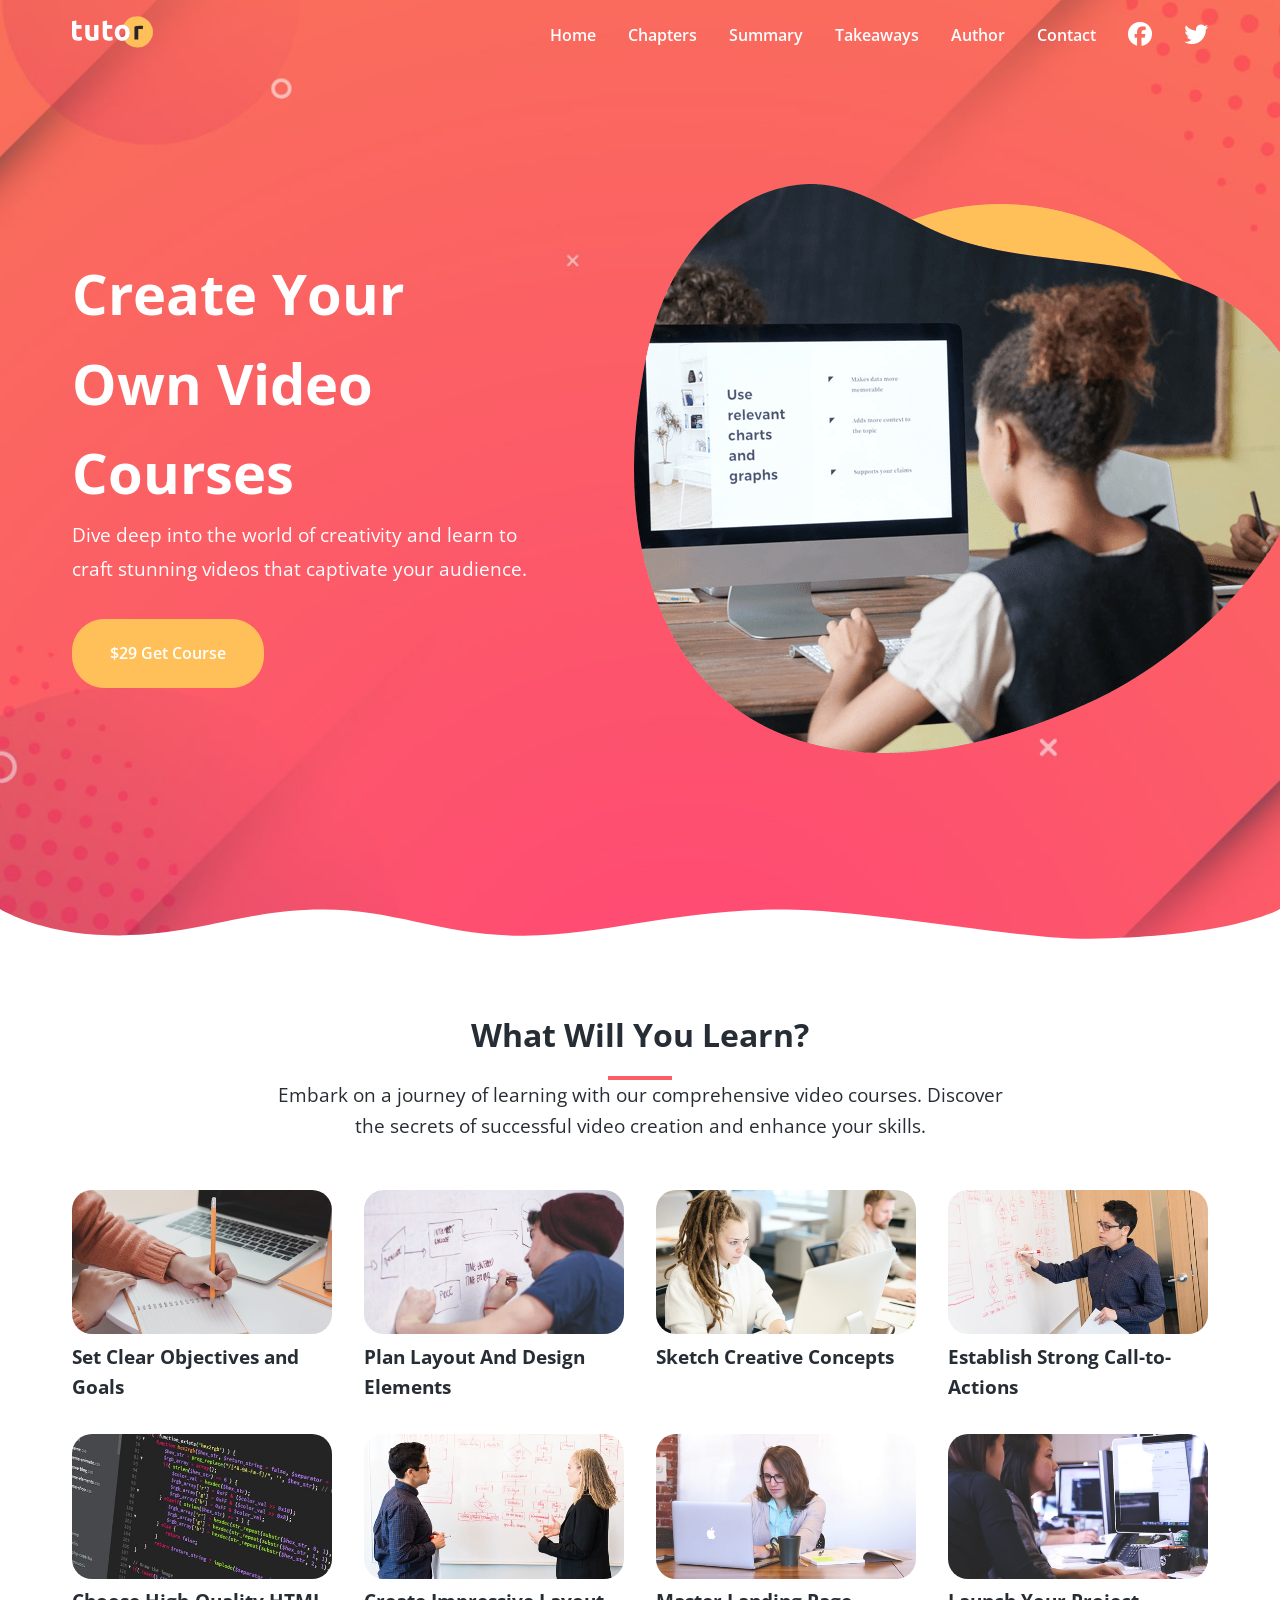
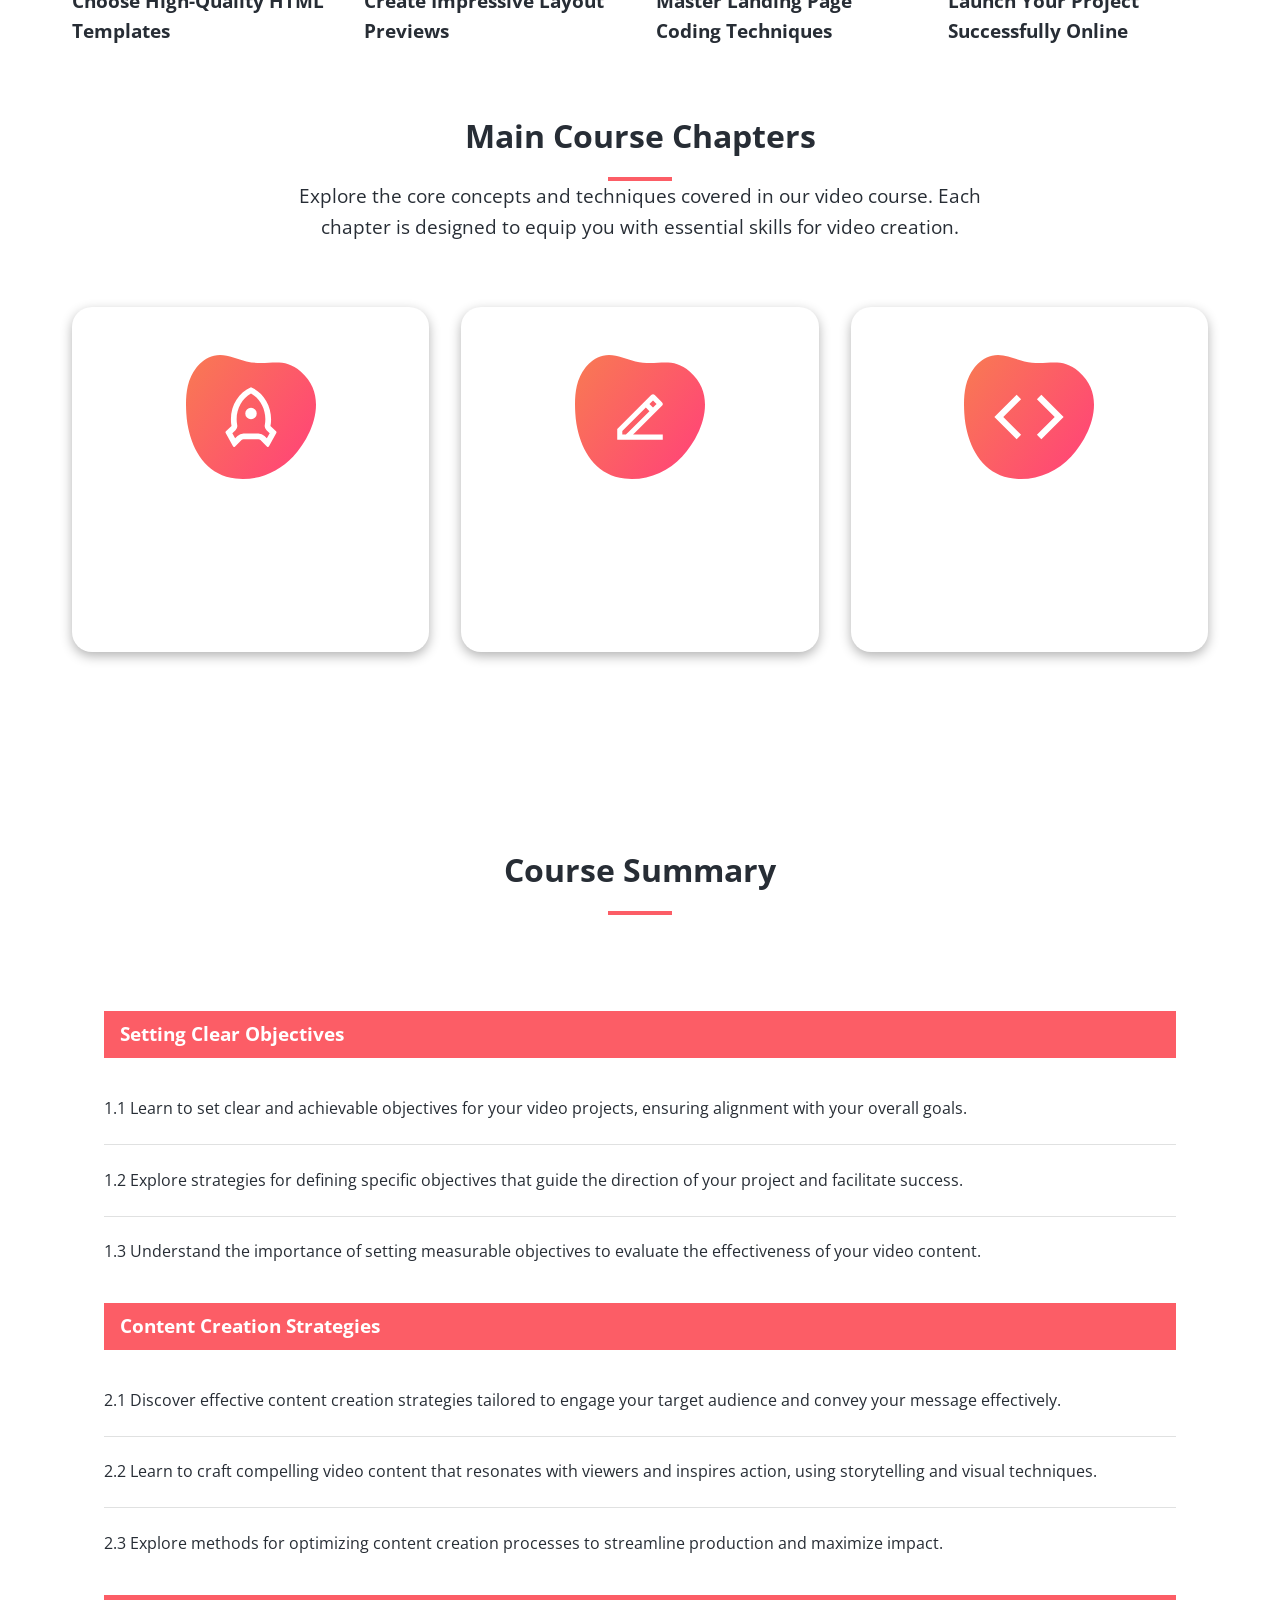
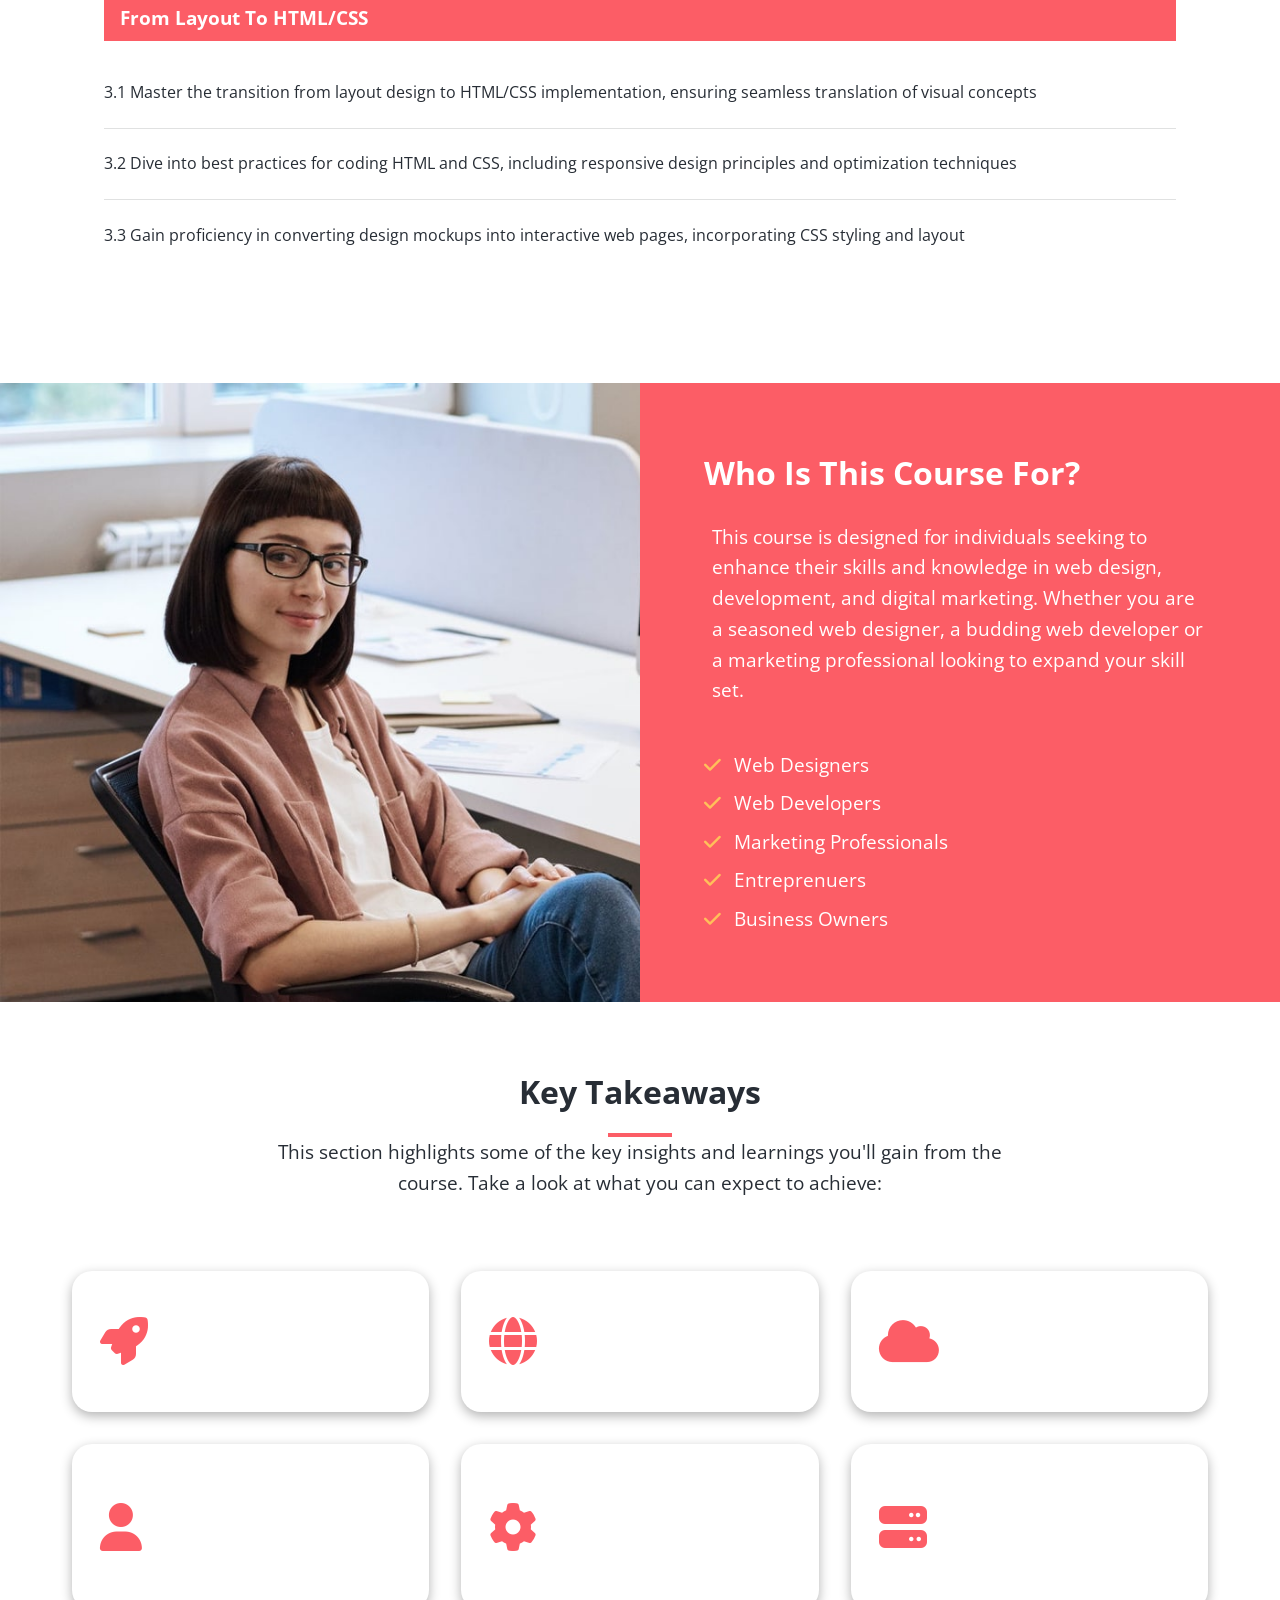
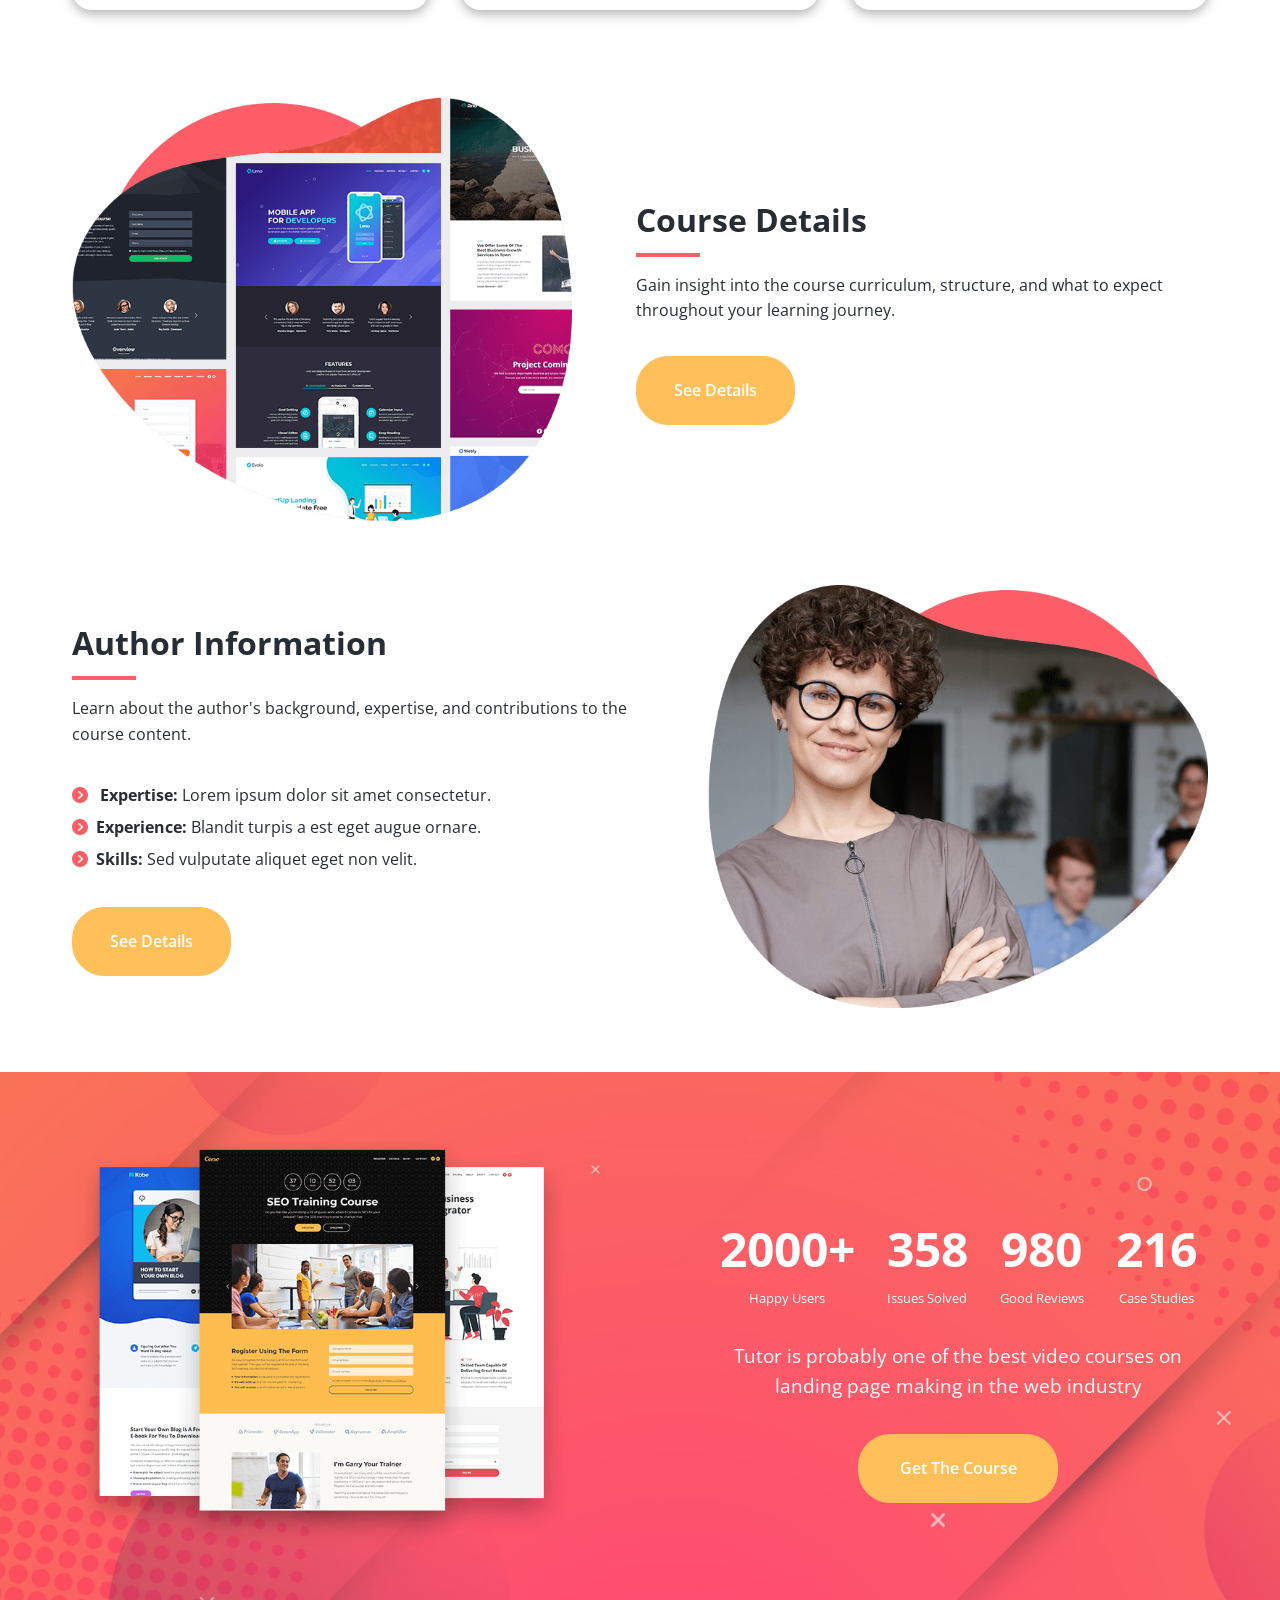
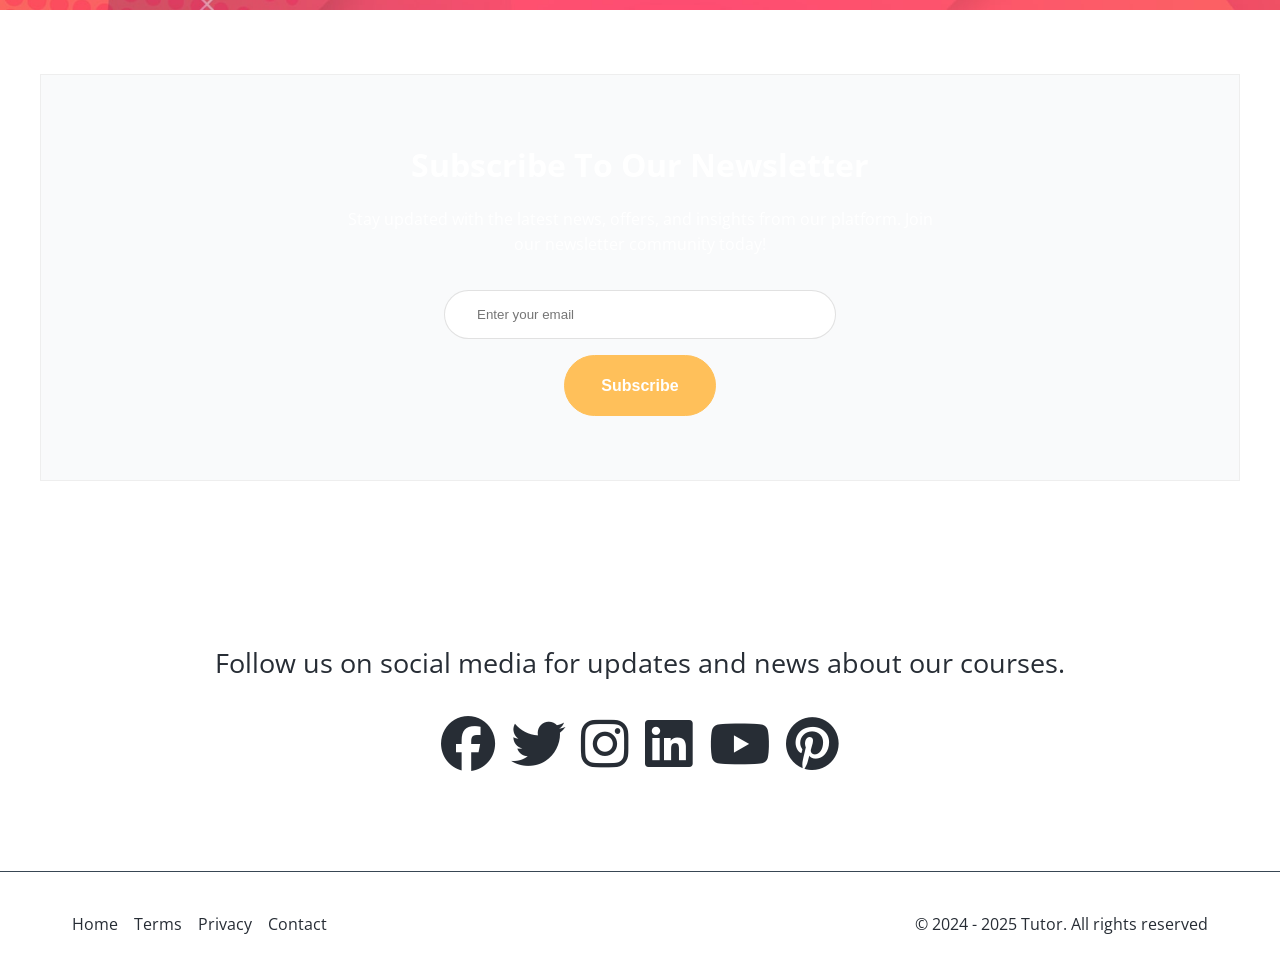
<file: index.html>
<!doctype html>
<html lang="en">
  <head>
    <head>
      <meta charset="UTF-8" />
      <meta name="viewport" content="width=device-width, initial-scale=1.0" />
      <link rel="preconnect" href="https://fonts.googleapis.com" />
      <link rel="preconnect" href="https://fonts.gstatic.com" crossorigin />
      <link
        href="https://fonts.googleapis.com/css2?family=Open+Sans:ital,wght@0,300..800;1,300..800&display=swap"
        rel="stylesheet"
      />
      <link
        rel="stylesheet"
        href="https://cdnjs.cloudflare.com/ajax/libs/font-awesome/6.5.2/css/all.min.css"
        integrity="sha512-SnH5WK+bZxgPHs44uWIX+LLJAJ9/2PkPKZ5QiAj6Ta86w+fsb2TkcmfRyVX3pBnMFcV7oQPJkl9QevSCWr3W6A=="
        crossorigin="anonymous"
        referrerpolicy="no-referrer"
      />
      <link rel="stylesheet" href="./css/style.css" />
      <link rel="icon" href="./images/favicon.png" />
      <title>Welcome To Tutor</title>
    </head>
  </head>
  <body>
    <nav class="navbar" role="navigation" aria-label="Main Navigation">
      <div class="navbar-flex container">
        <a href="/" aria-label="Logo Home Link">
          <img src="images/logo.svg" alt="Tutor Logo" />
        </a>

        <div class="main-menu-items">
          <ul class="main-menu-list">
            <li>
              <a href="index.html">Home</a>
            </li>
            <li>
              <a href="#chapters">Chapters</a>
            </li>
            <li>
              <a href="#summary">Summary</a>
            </li>
            <li>
              <a href="#takeaways">Takeaways</a>
            </li>
            <li>
              <a href="#author">Author</a>
            </li>
            <li>
              <a href="contact.html">Contact</a>
            </li>
            <li>
              <a
                href="https://facebook.com"
                target="_blank"
                aria-label="Follow Us On Facebook"
              >
                <i class="fa-brands fa-facebook"></i>
              </a>
            </li>
            <li>
              <a
                href="https://twitter.com"
                target="_blank"
                aria-label="Follow Us On Twitter"
              >
                <i class="fa-brands fa-twitter"></i>
              </a>
            </li>
          </ul>
        </div>

        <!-- Mobile Menu -->
        <div class="mobile-menu">
          <!-- Hamburger button -->
          <div
            class="mobile-menu-toggle"
            role="button"
            aria-expanded="false"
            aria-controls="mobile-menu-items"
            aria-label="Open mobile menu"
            tabindex="0"
          >
            <i class="fas fa-bars fa-2x"></i>
          </div>
          <!-- Mobile Menu Items -->
          <div id="mobile-menu-items" class="mobile-menu-items">
            <ul class="mobile-menu-list">
              <li>
                <a href="index.html">Home</a>
              </li>
              <li>
                <a href="#chapters">Chapters</a>
              </li>
              <li>
                <a href="#summary">Summary</a>
              </li>
              <li>
                <a href="#takeaways">Takeaways</a>
              </li>
              <li>
                <a href="#author">Author</a>
              </li>
              <li>
                <a href="contact.html">Contact</a>
              </li>
              <li>
                <a
                  href="https://facebook.com"
                  target="_blank"
                  aria-label="Follow Us On Facebook"
                >
                  <i class="fa-brands fa-facebook"></i>
                </a>
              </li>
              <li>
                <a
                  href="https://twitter.com"
                  target="_blank"
                  aria-label="Follow Us On Twitter"
                >
                  <i class="fa-brands fa-twitter"></i>
                </a>
              </li>
            </ul>
          </div>
        </div>
      </div>
    </nav>
    <!-- Hero -->
    <header class="hero">
      <div class="container hero-flex">
        <div class="hero-content">
          <h1>Create Your Own Video Courses</h1>
          <p>
            Dive deep into the world of creativity and learn to craft stunning
            videos that captivate your audience.
          </p>
          <a href="#" class="btn">$29 Get Course</a>
        </div>
        <img src="images/header-course.png" alt="hero" />
      </div>

      <svg
        class="frame-decoration"
        data-name="Layer 2"
        xmlns="http://www.w3.org/2000/svg"
        preserveAspectRatio="none"
        viewBox="0 0 1920 192.275"
      >
        <defs>
          <style>
            .cls-1 {
              fill: #ffffff;
            }
          </style>
        </defs>
        <title>frame-decoration</title>
        <path
          class="cls-1"
          d="M0,158.755s63.9,52.163,179.472,50.736c121.494-1.5,185.839-49.738,305.984-49.733,109.21,0,181.491,51.733,300.537,50.233,123.941-1.562,225.214-50.126,390.43-50.374,123.821-.185,353.982,58.374,458.976,56.373,217.907-4.153,284.6-57.236,284.6-57.236V351.03H0V158.755Z"
          transform="translate(0 -158.755)"
        />
      </svg>
    </header>
    <!-- Learn Section -->
    <section class="learn">
      <div class="container">
        <div class="section-header">
          <h2>What Will You Learn?</h2>
          <div class="heading-border"></div>
          <p>
            Embark on a journey of learning with our comprehensive video
            courses. Discover the secrets of successful video creation and
            enhance your skills.
          </p>
        </div>

        <div class="topics">
          <div class="topic">
            <div class="topic-image">
              <img src="images/description-1.jpg" alt="topic" />
            </div>
            <div class="topic-text">
              <h3>Set Clear Objectives and Goals</h3>
            </div>
          </div>
          <div class="topic">
            <div class="topic-image">
              <img src="images/description-2.jpg" alt="alternative" />
            </div>
            <div class="topic-text">
              <h3>Plan Layout And Design Elements</h3>
            </div>
          </div>
          <div class="topic">
            <div class="topic-image">
              <img src="images/description-3.jpg" alt="alternative" />
            </div>
            <div class="topic-text">
              <h3>Sketch Creative Concepts</h3>
            </div>
          </div>
          <div class="topic">
            <div class="topic-image">
              <img src="images/description-4.jpg" alt="alternative" />
            </div>
            <div class="topic-text">
              <h3>Establish Strong Call-to-Actions</h3>
            </div>
          </div>
          <div class="topic">
            <div class="topic-image">
              <img src="images/description-5.jpg" alt="alternative" />
            </div>
            <div class="topic-text">
              <h3>Choose High-Quality HTML Templates</h3>
            </div>
          </div>
          <div class="topic">
            <div class="topic-image">
              <img src="images/description-6.jpg" alt="alternative" />
            </div>
            <div class="topic-text">
              <h3>Create Impressive Layout Previews</h3>
            </div>
          </div>
          <div class="topic">
            <div class="topic-image">
              <img src="images/description-7.jpg" alt="alternative" />
            </div>
            <div class="topic-text">
              <h3>Master Landing Page Coding Techniques</h3>
            </div>
          </div>
          <div class="topic">
            <div class="topic-image">
              <img src="images/description-8.jpg" alt="alternative" />
            </div>
            <div class="topic-text">
              <h3>Launch Your Project Successfully Online</h3>
            </div>
          </div>
        </div>
      </div>
    </section>

    <!-- Course Chapter Section -->
    <section class="chapters section" id="chapters">
      <div class="container">
        <div class="section-header">
          <h2>Main Course Chapters</h2>
          <div class="heading-border"></div>
          <p>
            Explore the core concepts and techniques covered in our video
            course. Each chapter is designed to equip you with essential skills
            for video creation.
          </p>
        </div>
        <div class="chapter-cards">
          <div class="card">
            <img src="images/chapters-icon-1.svg" alt="chapter 1" />
            <h3>Setting Clear Objectives</h3>
            <p>
              Learn how to define clear objectives and goals for your video
              projects, ensuring focus and direction
            </p>
          </div>
          <div class="card">
            <img src="images/chapters-icon-2.svg" alt="chapter 2" />
            <h3>Content Creation Strategies</h3>
            <p>
              Dive into effective content creation strategies that resonate with
              your audience
            </p>
          </div>
          <div class="card">
            <img src="images/chapters-icon-3.svg" alt="chapter 3" />
            <h3>Coding Essentials</h3>
            <p>
              Explore the fundamentals of coding for video projects, including
              HTML, CSS, and JavaScript
            </p>
          </div>
        </div>
      </div>
    </section>

    <!-- Course Summary -->
    <section class="summary" id="summary">
      <div class="container">
        <div class="section-header">
          <h2>Course Summary</h2>
          <div class="heading-border"></div>
        </div>
        <div class="section-lists">
          <div class="list">
            <div class="list-header">Setting Clear Objectives</div>
            <div class="list-item">
              1.1 Learn to set clear and achievable objectives for your video
              projects, ensuring alignment with your overall goals.
            </div>
            <div class="list-item">
              1.2 Explore strategies for defining specific objectives that guide
              the direction of your project and facilitate success.
            </div>
            <div class="list-item">
              1.3 Understand the importance of setting measurable objectives to
              evaluate the effectiveness of your video content.
            </div>
          </div>

          <div class="list">
            <div class="list-header">Content Creation Strategies</div>
            <div class="list-item">
              2.1 Discover effective content creation strategies tailored to
              engage your target audience and convey your message effectively.
            </div>
            <div class="list-item">
              2.2 Learn to craft compelling video content that resonates with
              viewers and inspires action, using storytelling and visual
              techniques.
            </div>
            <div class="list-item">
              2.3 Explore methods for optimizing content creation processes to
              streamline production and maximize impact.
            </div>
          </div>

          <div class="list">
            <div class="list-header">From Layout To HTML/CSS</div>
            <div class="list-item">
              3.1 Master the transition from layout design to HTML/CSS
              implementation, ensuring seamless translation of visual concepts
            </div>
            <div class="list-item">
              3.2 Dive into best practices for coding HTML and CSS, including
              responsive design principles and optimization techniques
            </div>
            <div class="list-item">
              3.3 Gain proficiency in converting design mockups into interactive
              web pages, incorporating CSS styling and layout
            </div>
          </div>
        </div>
      </div>
    </section>

    <section class="info" id="info">
      <div class="info-container">
        <div class="info-left"></div>
        <div class="info-content">
          <h2>Who Is This Course For?</h2>
          <p>
            This course is designed for individuals seeking to enhance their
            skills and knowledge in web design, development, and digital
            marketing. Whether you are a seasoned web designer, a budding web
            developer or a marketing professional looking to expand your skill
            set.
          </p>
          <ul>
            <li><i class="fas fa-check"></i> Web Designers</li>
            <li><i class="fas fa-check"></i> Web Developers</li>
            <li><i class="fas fa-check"></i> Marketing Professionals</li>
            <li><i class="fas fa-check"></i> Entreprenuers</li>
            <li><i class="fas fa-check"></i> Business Owners</li>
          </ul>
        </div>
      </div>
    </section>

    <!-- Takeaways -->
    <section class="takeaways section" id="takeaways">
      <div class="container">
        <div class="section-header">
          <h2>Key Takeaways</h2>
          <div class="heading-border"></div>
          <p>
            This section highlights some of the key insights and learnings
            you'll gain from the course. Take a look at what you can expect to
            achieve:
          </p>
        </div>
        <div class="takeaways-cards">
          <div class="card">
            <i class="fas fa-rocket fa-3x text-primary"></i>
            <p>
              <strong>Enhanced Skills</strong> - Develop advanced skills in web
              design & development
            </p>
          </div>
          <div class="card">
            <i class="fas fa-globe fa-3x text-primary"></i>
            <p>
              <strong>Global Perspective</strong> - Gain insights into industry
              trends and best practices
            </p>
          </div>
          <div class="card">
            <i class="fas fa-cloud fa-3x text-primary"></i>
            <p>
              <strong>Cloud Technology</strong> - Explore the latest cloud
              technologies and tools
            </p>
          </div>
          <div class="card">
            <i class="fas fa-user fa-3x text-primary"></i>
            <p>
              <strong>Networking </strong> - Connect with fellow professionals
              and expand your network
            </p>
          </div>
          <div class="card">
            <i class="fas fa-cog fa-3x text-primary"></i>
            <p>
              <strong>Problem-Solving</strong> - Enhance your problem-solving
              abilities and critical thinking skills
            </p>
          </div>
          <div class="card">
            <i class="fas fa-server fa-3x text-primary"></i>
            <p>
              <strong>Technical Proficiency</strong> - Improve your technical
              proficiency and stay ahead in the digital landscape.
            </p>
          </div>
        </div>
      </div>
    </section>

    <!-- Course Details -->
    <section class="details section" id="details">
      <div class="container details-flex">
        <img src="images/details.png" alt="details" />
        <div class="details-content">
          <h2>Course Details</h2>
          <div class="heading-border"></div>
          <p>
            Gain insight into the course curriculum, structure, and what to
            expect throughout your learning journey.
          </p>
          <a href="#" class="btn">See Details</a>
        </div>
      </div>
    </section>

    <!-- Author Info -->
    <section class="details section" id="author">
      <div class="container details-flex">
        <img src="images/author.png" alt="details" />
        <div class="details-content">
          <h2>Author Information</h2>
          <div class="heading-border"></div>
          <p>
            Learn about the author's background, expertise, and contributions to
            the course content.
          </p>
          <ul>
            <li>
              <i class="fas fa-chevron-circle-right text-primary"></i>
              <strong> Expertise: </strong> Lorem ipsum dolor sit amet
              consectetur.
            </li>
            <li>
              <i class="fas fa-chevron-circle-right text-primary"></i
              ><strong>Experience:</strong> Blandit turpis a est eget augue
              ornare.
            </li>
            <li>
              <i class="fas fa-chevron-circle-right text-primary"></i
              ><strong>Skills:</strong> Sed vulputate aliquet eget non velit.
            </li>
          </ul>
          <a href="#" class="btn">See Details</a>
        </div>
      </div>
    </section>

    <!-- Stats -->
    <section class="stats section" id="stats">
      <div class="container stats-flex">
        <img src="images/stats.png" alt="stats" />
        <div class="stats-content">
          <div class="stats-numbers">
            <div>
              <h3 aria-labelledby="stats-happy-users">2000+</h3>
              <p id="stats-happy-users">Happy Users</p>
            </div>
            <div>
              <h3 aria-labelledby="stats-issues-solved">358</h3>
              <p id="stats-issues-solved">Issues Solved</p>
            </div>
            <div>
              <h3 aria-labelledby="stats-good-reviews">980</h3>
              <p id="stats-good-reviews">Good Reviews</p>
            </div>
            <div>
              <h3 aria-labelledby="stats-case-studies">216</h3>
              <p id="stats-case-studies">Case Studies</p>
            </div>
          </div>

          <p class="stats-text">
            Tutor is probably one of the best video courses on landing page
            making in the web industry
          </p>
          <a href="#" class="btn">Get The Course</a>
        </div>
      </div>
    </section>
    <!-- Newsletter -->
    <section class="newsletter section" id="newsletter">
      <div class="container newsletter-flex">
        <h2>Subscribe To Our Newsletter</h2>
        <p>
          Stay updated with the latest news, offers, and insights from our
          platform. Join our newsletter community today!
        </p>
        <form>
          <input
            type="email"
            name="email"
            id="email"
            placeholder="Enter your email"
            autocomplete="off"
          />
          <button type="submit" class="btn">Subscribe</button>
        </form>
      </div>
    </section>
    <!-- Social -->
    <section class="social section">
      <div class="container">
        <p>Follow us on social media for updates and news about our courses.</p>
        <div class="social-icons">
          <a
            href="https://facebook.com"
            target="_blank"
            aria-label="Follow Us On Facebook"
          >
            <i class="fa-brands fa-facebook fa-2x"></i>
          </a>
          <a
            href="https://twitter.com"
            target="_blank"
            aria-label="Follow Us On Twitter"
          >
            <i class="fa-brands fa-twitter fa-2x"></i>
          </a>
          <a
            href="https://instagram.com"
            target="_blank"
            aria-label="Follow Us On Instagram"
            ><i class="fa-brands fa-instagram fa-2x"></i>
          </a>
          <a
            href="https://linkdin.com"
            target="_blank"
            aria-label="Follow Us On Linkdin"
            ><i class="fa-brands fa-linkedin fa-2x"></i>
          </a>
          <a
            href="https://youtube.com"
            target="_blank"
            aria-label="Follow Us On Youtube"
          >
            <i class="fa-brands fa-youtube fa-2x"></i>
          </a>
          <a
            href="https://pinterest.com"
            target="_blank"
            aria-label="Follow Us On Pinterest"
          >
            <i class="fa-brands fa-pinterest fa-2x"></i>
          </a>
        </div>
      </div>
    </section>

    <footer class="footer">
      <div class="container footer-flex">
        <ul class="footer-links">
          <li><a href="#">Home</a></li>
          <li><a href="#">Terms</a></li>
          <li><a href="#">Privacy</a></li>
          <li><a href="contact.html">Contact</a></li>
        </ul>
        <p>&copy; 2024 - 2025 Tutor. All rights reserved</p>
      </div>
    </footer>
    <script src="./js/script.js" defer></script>
  </body>
</html>
</file>
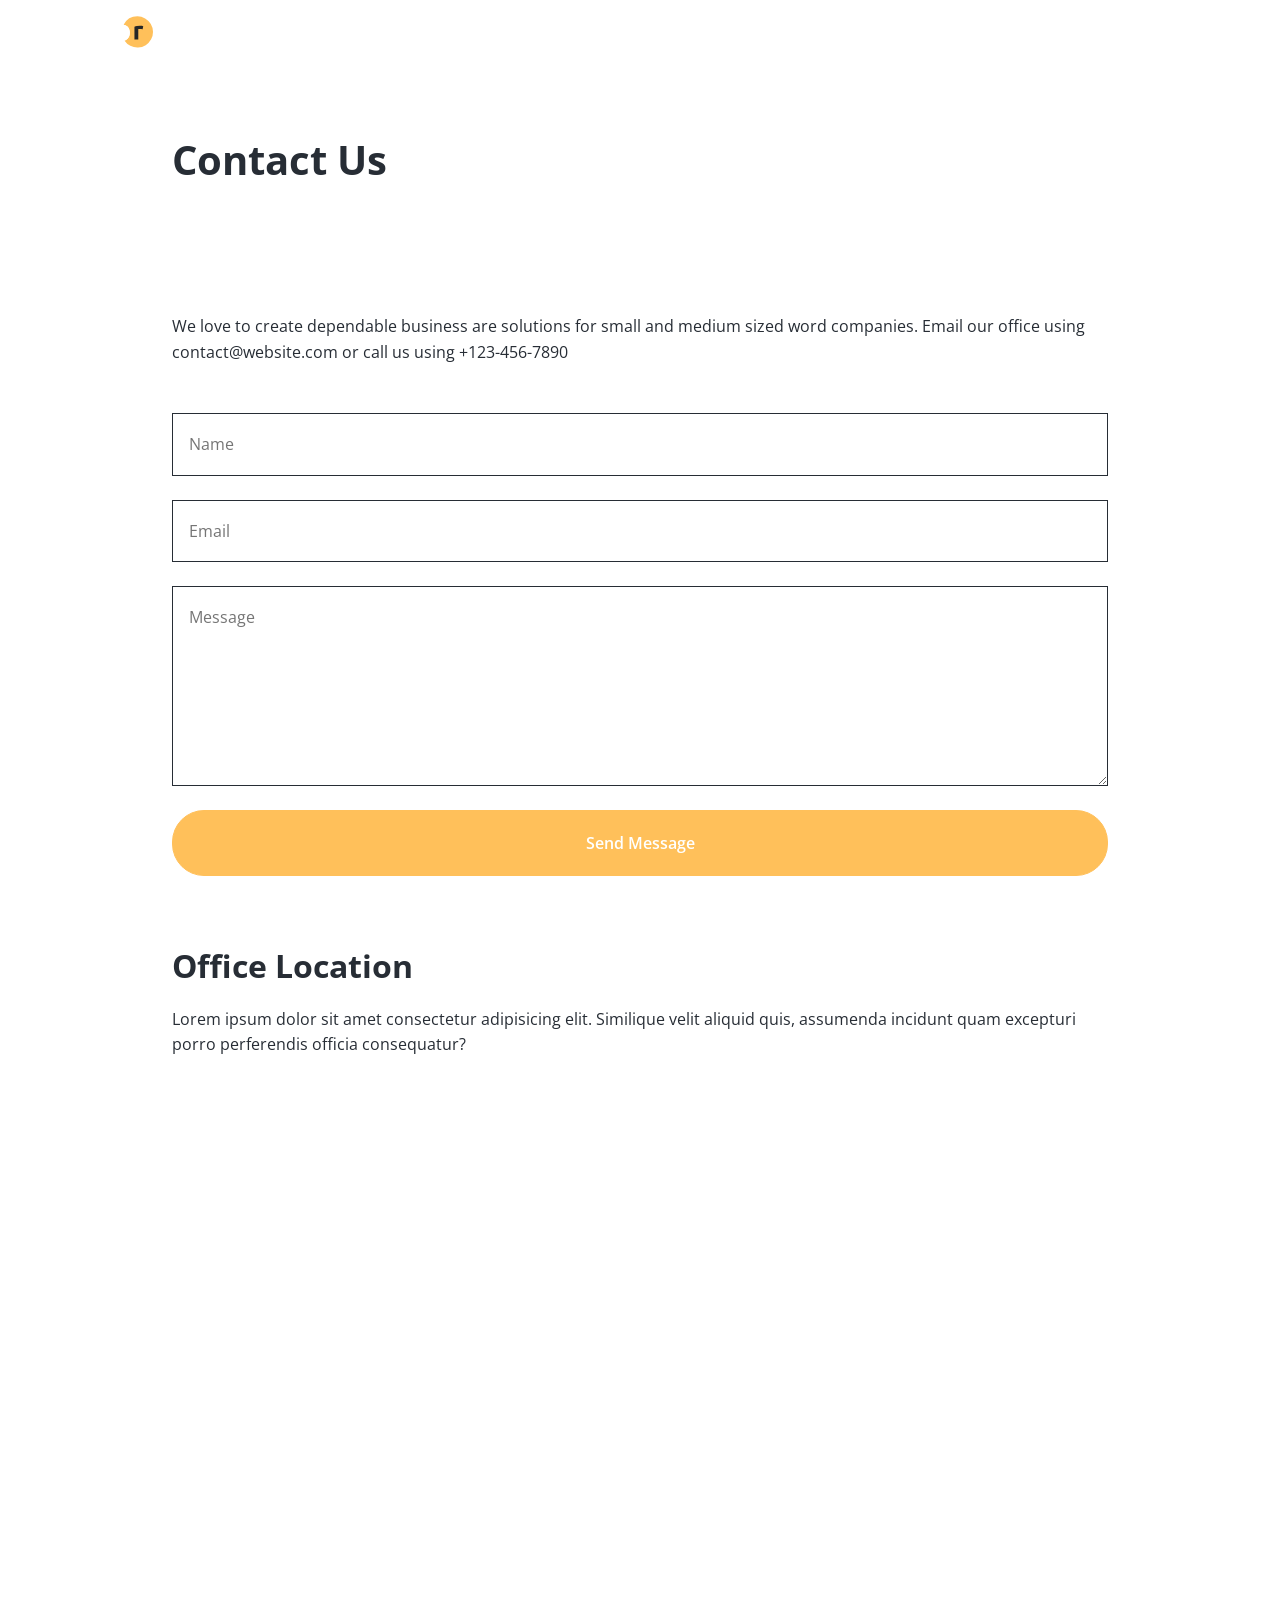
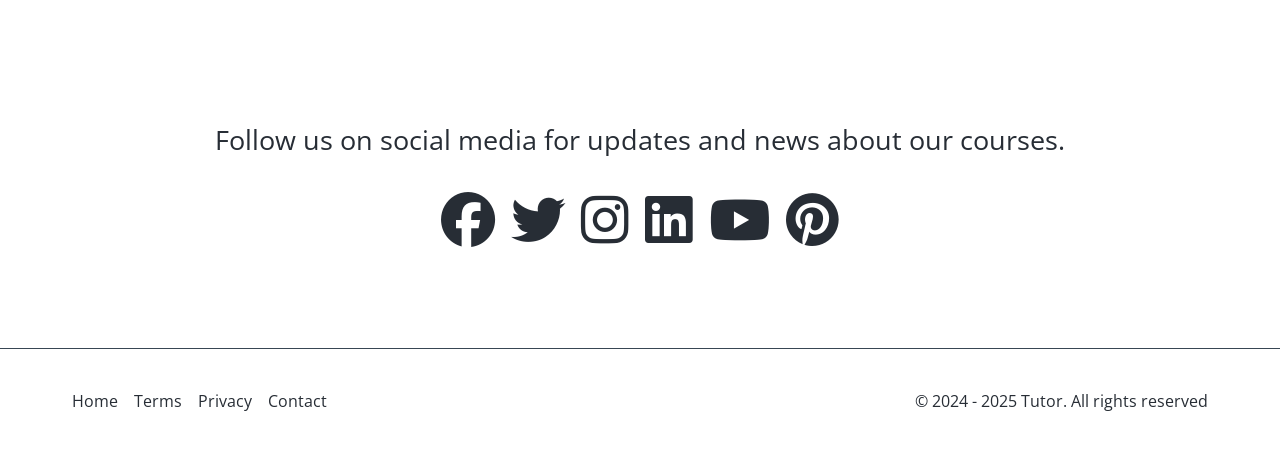
<file: contact.html>
<!doctype html>
<html lang="en">
  <head>
    <meta charset="UTF-8" />
    <meta name="viewport" content="width=device-width, initial-scale=1.0" />
    <link rel="preconnect" href="https://fonts.googleapis.com" />
    <link rel="preconnect" href="https://fonts.gstatic.com" crossorigin />
    <link
      href="https://fonts.googleapis.com/css2?family=Open+Sans:ital,wght@0,300..800;1,300..800&display=swap"
      rel="stylesheet"
    />
    <link
      rel="stylesheet"
      href="https://cdnjs.cloudflare.com/ajax/libs/font-awesome/6.5.2/css/all.min.css"
      integrity="sha512-SnH5WK+bZxgPHs44uWIX+LLJAJ9/2PkPKZ5QiAj6Ta86w+fsb2TkcmfRyVX3pBnMFcV7oQPJkl9QevSCWr3W6A=="
      crossorigin="anonymous"
      referrerpolicy="no-referrer"
    />
    <link rel="stylesheet" href="./css/style.css" />
    <link rel="icon" href="./images/favicon.png" />
    <title>Welcome To Tutor</title>
  </head>
  <body>
    <nav class="navbar" role="navigation" aria-label="Main Navigation">
      <div class="navbar-flex container">
        <a href="/" aria-label="Logo Home Link">
          <img src="images/logo.svg" alt="Tutor Logo" />
        </a>
        <div id="mobile-menu-items" class="main-menu-items">
          <ul class="main-menu-list">
            <li>
              <a href="index.html">Home</a>
            </li>
            <li>
              <a href="#chapters">Chapters</a>
            </li>
            <li>
              <a href="#summary">Summary</a>
            </li>
            <li>
              <a href="#takeaways">Takeaways</a>
            </li>
            <li>
              <a href="#author">Author</a>
            </li>
            <li>
              <a href="contact.html">Contact</a>
            </li>
            <li>
              <a
                href="https://facebook.com"
                target="_blank"
                aria-label="Follow Us On Facebook"
              >
                <i class="fa-brands fa-facebook"></i>
              </a>
            </li>
            <li>
              <a
                href="https://twitter.com"
                target="_blank"
                aria-label="Follow Us On Twitter"
              >
                <i class="fa-brands fa-twitter"></i>
              </a>
            </li>
          </ul>
        </div>

        <!-- Mobile Menu -->
        <div class="mobile-menu">
          <!-- Hamburger button -->
          <div
            class="mobile-menu-toggle"
            role="button"
            aria-expanded="false"
            aria-controls="mobile-menu-items"
            aria-label="Open mobile menu"
            tabindex="0"
          >
            <i class="fas fa-bars fa-2x"></i>
          </div>
          <!-- Mobile Menu Items -->
          <div class="mobile-menu-items">
            <ul class="mobile-menu-list">
              <li>
                <a href="index.html">Home</a>
              </li>
              <li>
                <a href="#chapters">Chapters</a>
              </li>
              <li>
                <a href="#summary">Summary</a>
              </li>
              <li>
                <a href="#takeaways">Takeaways</a>
              </li>
              <li>
                <a href="#author">Author</a>
              </li>
              <li>
                <a href="contact.html">Contact</a>
              </li>
              <li>
                <a
                  href="https://facebook.com"
                  target="_blank"
                  aria-label="Follow Us On Facebook"
                >
                  <i class="fa-brands fa-facebook"></i>
                </a>
              </li>
              <li>
                <a
                  href="https://twitter.com"
                  target="_blank"
                  aria-label="Follow Us On Twitter"
                >
                  <i class="fa-brands fa-twitter"></i>
                </a>
              </li>
            </ul>
          </div>
        </div>
      </div>
    </nav>

    <!-- Inner Header -->
    <header class="inner-header">
      <div class="container-sm">
        <h1>Contact Us</h1>
      </div>
    </header>

    <section class="contact-form section">
      <div class="container-sm">
        <p>
          We love to create dependable business are solutions for small and
          medium sized word companies. Email our office using
          contact@website.com or call us using +123-456-7890
        </p>

        <form action="https://formspree.io/f/mredvrev" method="POST">
          <input type="text" name="name" placeholder="Name" />
          <input type="email" name="email" placeholder="Email" />
          <textarea name="message" placeholder="Message"></textarea>
          <button type="submit" class="btn">Send Message</button>
        </form>
      </div>
    </section>

    <!-- Location -->
    <section class="location section">
      <div class="container-sm">
        <h2>Office Location</h2>
        <p>
          Lorem ipsum dolor sit amet consectetur adipisicing elit. Similique
          velit aliquid quis, assumenda incidunt quam excepturi porro
          perferendis officia consequatur?
        </p>
        <div class="map">
          <iframe
            src="https://www.google.com/maps/embed?pb=!1m18!1m12!1m3!1d30202.8276470607!2d77.1654329947691!3d18.871394525808753!2m3!1f0!2f0!3f0!3m2!1i1024!2i768!4f13.1!3m3!1m2!1s0x3bcfcccdf12755f7%3A0x22fb3c420eeda371!2sKandahar%2C%20Maharashtra%20431714!5e0!3m2!1sen!2sin!4v1780225993002!5m2!1sen!2sin"
            width="600"
            height="450"
            style="border: 0"
            allowfullscreen=""
            loading="lazy"
            referrerpolicy="no-referrer-when-downgrade"
          ></iframe>
        </div>
      </div>
    </section>

    <!-- Social -->
    <section class="social section">
      <div class="container">
        <p>Follow us on social media for updates and news about our courses.</p>
        <div class="social-icons">
          <a
            href="https://facebook.com"
            target="_blank"
            aria-label="Follow Us On Facebook"
          >
            <i class="fa-brands fa-facebook fa-2x"></i>
          </a>
          <a
            href="https://twitter.com"
            target="_blank"
            aria-label="Follow Us On Twitter"
          >
            <i class="fa-brands fa-twitter fa-2x"></i>
          </a>
          <a
            href="https://instagram.com"
            target="_blank"
            aria-label="Follow Us On Instagram"
            ><i class="fa-brands fa-instagram fa-2x"></i>
          </a>
          <a
            href="https://linkdin.com"
            target="_blank"
            aria-label="Follow Us On Linkdin"
            ><i class="fa-brands fa-linkedin fa-2x"></i>
          </a>
          <a
            href="https://youtube.com"
            target="_blank"
            aria-label="Follow Us On Youtube"
          >
            <i class="fa-brands fa-youtube fa-2x"></i>
          </a>
          <a
            href="https://pinterest.com"
            target="_blank"
            aria-label="Follow Us On Pinterest"
          >
            <i class="fa-brands fa-pinterest fa-2x"></i>
          </a>
        </div>
      </div>
    </section>

    <footer class="footer">
      <div class="container footer-flex">
        <ul class="footer-links">
          <li><a href="#">Home</a></li>
          <li><a href="#">Terms</a></li>
          <li><a href="#">Privacy</a></li>
          <li><a href="contact.html">Contact</a></li>
        </ul>
        <p>&copy; 2024 - 2025 Tutor. All rights reserved</p>
      </div>
    </footer>

    <script src="js/script.js"></script>
  </body>
</html>
</file>
<file: css/style.css>
*,
*::before,
*::after {
  box-sizing: border-box;
  margin: 0;
  padding: 0;
}

:root {
  --primary-clr: #fc5d66;
  /* --primary-clr: #26fc0e; */
  --secondary-clr: #ffc05a;
  --light-clr: #f9fafb;
  --dark-clr: #272d35;
  color-scheme: light dark;
}

body {
  font-family: 'Open Sans', sans-serif;
  scroll-behavior: smooth;
  line-height: 1.6;
  background-color: light-dark(light, dark);
  color: light-dark(white, black);
}
a {
  text-decoration: none;
}
ul {
  list-style: none;
}
img {
  max-width: 100%;
  height: auto;
}
.container {
  max-width: 1200px;
  margin: 0 auto;
  padding: 0 2rem;
}

.container-sm {
  max-width: 1000px;
  margin: 0 auto;
  padding: 0 2rem;
}

.btn {
  display: inline-block;
  padding: 1.3rem 2.3rem;
  border: 1px solid var(--secondary-clr);
  border-radius: 32px;
  corner-shape: squircle;
  background: var(--secondary-clr);
  color: light-dark(white, var(--dark-clr));
  font-size: 1rem;
  font-weight: 600;
  cursor: pointer;
  transition: background-color 0.5s ease;
}

.btn:hover {
  background: var(--primary-clr);

  /* Pass the variable, not the property name */
  color: contrast-color(var(--primary-clr));
  border-color: contrast-color(var(--primary-clr));
}

/* Text Classes */
.text-primary {
  color: var(--primary-clr);
}

.section {
  margin: 4rem 0;
}

/* Section Header  */
.section-header {
  max-width: 750px;
  margin: 0 auto;
  text-align: center;
  margin-bottom: 3rem;
}

.section-header h2 {
  font-size: 2rem;
  font-weight: 700;
  color: var(--dark-clr);
  margin-bottom: 1rem;
}
.section-header p {
  font-size: 1.2rem;
  color: var(--dark-clr);
}
.heading-border {
  width: 64px;
  height: 4px;
  background: var(--primary-clr);
  margin: 0 auto;
}

/* Card */
.card {
  display: flex;
  flex-direction: column;
  align-items: center;
  justify-content: center;
  text-align: center;
  padding: 2rem 1.75rem;
  background: #fff;
  box-shadow: 0 4px 12px 0 rgba(0, 0, 0, 0.3);
  border-radius: 20px;
  corner-shape: round squircle;
}

/* Navbar */
.navbar {
  background: transparent;
  color: light-dark(white, var(--dark-clr));
  padding: 1rem 2rem;
  position: fixed;
  top: 0;
  left: 0;
  right: 0;
  z-index: 100;
  transition: background-color 0.5s ease;
}

.navbar.navbar-scroll {
  background: rgba(235, 77, 85, 0.8);
  backdrop-filter: blur(10px);
}

.navbar-flex {
  display: flex;
  justify-content: space-between;
  align-items: center;
}

.navbar img {
  width: 81px;
  height: 32px;
}

.navbar .main-menu-list {
  display: flex;
  align-items: center;
  /* justify-content: center; */
  gap: 2rem;
  font-weight: 600;
}

.navbar a {
  color: #fff;
}
.navbar a:hover {
  color: var(--secondary-clr);
}

.navbar i {
  font-size: 1.5rem;
}

/* Mobile Navigation */

.mobile-menu {
  display: none;
}

.navbar .mobile-menu-toggle {
  color: light-dark(white, var(--dark-clr));
  /* font-size: 1.5rem; */
  cursor: pointer;
}

.navbar .mobile-menu-items {
  position: absolute;
  top: 100%;
  left: 0;
  right: 0;
  background: rgba(0, 0, 0, 0.8);
  opacity: 0.95;
  padding: 3rem 2rem;
  text-decoration: center;
  box-shadow: 0 2px 5ch rgba(0, 0, 0, 0.1);
  border-top: 1px solid rgba(255, 255, 255, 0.1);
  transform: translateX(100%);
  transition: transform 0.5s ease;
}

.navbar .mobile-menu-items.active {
  transform: translateX(0);
}

.navbar .mobile-menu-list {
  display: flex;
  flex-direction: column;
  align-items: center;
  gap: 2rem;
}

/* Hero */
.hero {
  background: #000 url('../images/header-background.jpg') no-repeat center
    center/cover;
  padding: 11.5rem 2rem 8rem;
  color: light-dark(white, var(--dark-clr));
  overflow-x: hidden;
  position: relative;
}

.hero .hero-flex {
  display: flex;
  justify-content: space-between;
  align-items: center;
  gap: 6rem;
  padding-bottom: 8rem;
}
.hero h1 {
  font-size: 3.5rem;
}

.hero p {
  font-size: 1.2rem;
  margin-bottom: 2rem;
  line-height: 1.8;
  font-weight: 400;
}
.hero img {
  width: 100%;
  height: auto;
  margin-right: -100px;
}

.hero .frame-decoration {
  position: absolute;
  bottom: 0;
  left: 0;
  width: 100%;
  height: 100px;
}

/* Learn Topics */
.topics {
  display: grid;
  grid-template-columns: repeat(4, 1fr);
  gap: 2rem;
  background: light-dark(white, var(--dark-clr));
  color: light-dark(var(--dark-clr), white);
}

.topics:has(h2, p) {
  color: light-dark(white, var(--dark-clr));
}
.topic-image img {
  border-radius: 20px;
  corner-shape: round squircle;
  transition: all 0.5s ease;
  transition-behavior: allow-discrete;
}
.topic-image img:hover {
  transform: scale(1.2);
  filter: drop-shadow(1px 2px 5px rgba(255, 0, 0, 0.295));
  border-radius: 0;
}
/* Chapter Cards */
.chapter-cards {
  display: grid;
  grid-template-columns: repeat(3, 1fr);
  gap: 2rem;
  padding: 1rem 0 4rem;
}

.chapter-cards img {
  width: 130px;
  margin-top: 1rem;
}

.chapter-cards h3 {
  font-size: 1.25rem;
  font-weight: 700;
  margin: 1rem 0;
}
/* Summary */
.summary {
  background: light-dark(white, var(--dark-clr));
  color: light-dark(var(--dark-clr), white);
  padding: 4rem 2rem 5rem;
}

.summary .section-lists {
  background: light-dark(white, var(--dark-clr));
  padding: 2rem;
}

.summary .list-header {
  background: var(--primary-clr);
  color: light-dark(white, var(--dark-clr));
  padding: 0.5rem 1rem;
  font-size: 1.2rem;
  font-weight: 700;
  margin: 1rem 0;
}

.summary .list-item {
  padding: 1.4rem 0;
  border-bottom: 1px solid #898b8d42;
}

.summary .list-item:last-of-type {
  border-bottom: none;
}
/* Info Section */
.info-container {
  background: url('../images/audience.jpg') top center/cover no-repeat;
  display: flex;
}

.info-content {
  background-color: var(--primary-clr);
  color: light-dark(white, var(--dark-clr));
  flex: 1;
  padding: 4rem;
}

.info-content h2 {
  font-size: 2rem;
  margin-bottom: 1rem;
  font-weight: 700;
}

.info-content p {
  font-size: 1.2rem;
  margin-bottom: 2rem;
  padding: 0.5rem 0.5rem;
  transition: all 0.5s ease;
  border-radius: 10px;
  corner-shape: round squircle;
}
.info-content p:hover {
  background-color: rgb(from var(--primary-clr) calc(r / 2) calc(g + 23) b);
}

.info-content ul li {
  font-size: 1.2rem;
  line-height: 2;
}

.info-content i {
  margin-right: 0.5rem;
  color: var(--secondary-clr);
}

.info-left {
  width: 50%;
}

/* Takeaways */
.takeaways-cards {
  display: grid;
  grid-template-columns: repeat(3, 1fr);
  gap: 2rem;
  padding: 1.5rem 0;
}

.takeaways-cards .card {
  flex-direction: row;
  text-align: left;
}

.takeaways-cards .card i {
  margin-right: 1.5rem;
}

/* Details */
.details .details-flex {
  background: light-dark(white, var(--dark-clr));
  display: flex;
  gap: 4rem;
  align-items: center;
  justify-content: center;
  color: light-dark(var(--dark-clr), white);
}

.details img {
  width: 100%;
  max-width: 500px;
}

.details h2 {
  font-size: 2rem;
  font-weight: 700;
  margin-bottom: 0.5rem;
}

.details .heading-border {
  margin: 0;
}

.details p {
  margin: 1rem 0 2rem;
}

/* Author */
.details + .details .details-flex {
  flex-direction: row-reverse;
}

.details ul {
  margin-bottom: 2rem;
}

.details ul li {
  line-height: 2;
}

.details i {
  margin-right: 0.5rem;
}

/* Stats */
.stats {
  background: #000 url('../images/stats-background.jpg') no-repeat center
    center/cover;
  color: light-dark(white, var(--dark-clr));
}

.stats-flex {
  display: flex;
  justify-content: space-between;
  align-items: center;
  padding: 4rem 2rem;
}

.stats img {
  width: 100%;
  max-width: 500px;
}

.stats-content {
  max-width: 500px;
}

.stats .stats-numbers {
  display: flex;
  gap: 2rem;
  margin: 2rem 0;
  text-align: center;
  justify-content: center;
  align-items: center;
  flex-wrap: wrap;
}

.stats .stats-numbers h3 {
  font-size: 3rem;
  font-weight: 700;
}

.stats .stats-numbers p {
  font-size: 0.8rem;
}

.stats .stats-text {
  font-size: 1.2rem;
  margin-bottom: 2rem;
  text-align: center;
}
.stats .btn {
  display: block;
  margin: 0 auto;
  text-align: center;
  width: 200px;
}
/* Newsletter */
.newsletter {
  text-align: center;
  margin: 0 2rem;
}

.newsletter-flex {
  display: flex;
  gap: 1rem;
  flex-direction: column;
  justify-content: center;
  align-items: center;
  background: var(--light-clr);
  border: 1px solid #eee;
  padding: 4rem 2rem;
}

.newsletter h2 {
  font-size: 2rem;
  font-weight: 700;
}

.newsletter p {
  max-width: 600px;
}

.newsletter input[type='email'] {
  padding: 1rem 2rem;
  border: 1px solid #cccccc97;
  border-radius: 32px;
  width: 100%;
  max-width: 400px;
  margin: 1rem 0;
}
/* Social */
.social {
  background: light-dark(white, var(--dark-clr));
  color: light-dark(var(--dark-clr), white);
  padding: 6rem 2rem;
  text-align: center;
  font-size: 1.7rem;
  margin-bottom: 0;
}

.social a,
.footer a {
  color: light-dark(var(--dark-clr), white);
}

.social a:hover,
.footer a:hover {
  color: var(--secondary-clr);
}

.social p {
  margin-bottom: 2rem;
}

.social .social-icons {
  display: flex;
  justify-content: center;
  gap: 1rem;
  margin-top: 2rem;
}

/* Footer */
.footer {
  background: light-dark(white, var(--dark-clr));
  color: light-dark(var(--dark-clr), white);
  border-top: 1px solid #384653;
  padding: 0.5rem 2rem;
}

.footer-flex {
  display: flex;
  justify-content: space-between;
  align-items: center;
}

.footer ul {
  display: flex;
  justify-content: center;
  gap: 1rem;
  margin: 2rem 0;
}
/* Inner Header */
.inner-header {
  background: light-dark(white, var(--dark-clr));
  color: light-dark(var(--dark-clr), white);
  height: 250px;
  padding-top: 8rem;
}

.inner-header h1 {
  font-size: 2.5rem;
  font-weight: 700;
  margin-bottom: 1rem;
  color: light-dark(var(--dark-clr), white);
}

/* Contact Form */
.contact-form p {
  margin-bottom: 3rem;
  color: light-dark(var(--dark-clr), white);
}

.contact-form input,
.contact-form textarea {
  display: block;
  font-family: inherit;
  font-size: medium;
  width: 100%;
  margin: 1.5rem 0;
  border: 1px solid light-dark(var(--dark-clr), white);
  padding: 1.2rem 1rem;
}

.contact-form textarea {
  height: 200px;
}

.contact-form .btn {
  display: block;
  width: 100%;
  font-size: inherit;
  font-family: inherit;
  margin: 0 auto;
}

/* Location */
.location h2 {
  font-size: 2rem;
  font-weight: 700;
  margin-bottom: 1rem;
  color: light-dark(var(--dark-clr), white);
}

.location p {
  margin-bottom: 2rem;
  color: light-dark(var(--dark-clr), white);
}

.location .map {
  overflow: hidden;
  position: relative;
  height: 0;
  margin-bottom: 3rem;
  padding-bottom: 50%;
  border-radius: 0.25rem;
  border-radius: 20px;
  corner-shape: round squircle;
}

.location .map iframe {
  position: absolute;
  top: 0;
  left: 0;
  width: 100%;
  height: 100%;
  border: none;
}
/* Media Queries */

@media (max-width: 1200px) {
  .hero .hero-flex {
    gap: 2rem;
  }
  .hero img {
    max-width: 500px;
    margin-right: 0;
  }
  .hero h1 {
    font-size: 3rem;
  }
  .topics {
    grid-template-columns: repeat(3, 1fr);
  }
  .topic-image img:hover {
    transform: scale(1.1);
    border-radius: 0;
  }
}
@media (max-width: 992px) {
  .hero {
    text-align: center;
  }
  .hero .hero-flex {
    flex-direction: column;
    padding-bottom: 4rem;
  }

  .hero img {
    max-width: 600px;
    margin-top: 2rem;
  }

  .topics {
    grid-template-columns: repeat(2, 1fr);
  }
  .chapter-cards {
    grid-template-columns: 1fr;
  }
  .chapters .container {
    max-width: 700px;
  }
  .takeaways-cards {
    grid-template-columns: 1fr;
  }
  /* Details*/
  .details-flex,
  .details + .details .details-flex,
  .stats .stats-flex {
    flex-direction: column;
    gap: 2rem;
  }
}
@media (max-width: 768px) {
  .mobile-menu-items {
    display: none;
  }
  .navbar .mobile-menu-toggle {
    display: block;
    padding: 10px;
  }
  .navbar .mobile-menu {
    display: block;
  }
  .navbar .main-menu-list {
    display: none;
  }
  .navbar .mobile-menu-items {
    display: block;
  }
}
@media (max-width: 576px) {
  .hero {
    padding-right: 0.2rem;
    padding-left: 0.2rem;
  }
  .hero h1 {
    font-size: 2.5rem;
  }
  .hero p {
    font-size: 1rem;
  }
  .hero img {
    max-width: 350px;
  }
  .topics {
    grid-template-columns: 1fr;
  }
  .summary .container {
    padding: 0;
  }
  .stats .stats-numbers {
    flex-direction: column;
  }

  .newsletter h2 {
    font-size: 1.5rem;
  }
  .newsletter p {
    max-width: 400px;
    font-size: smaller;
  }
}
</file>
